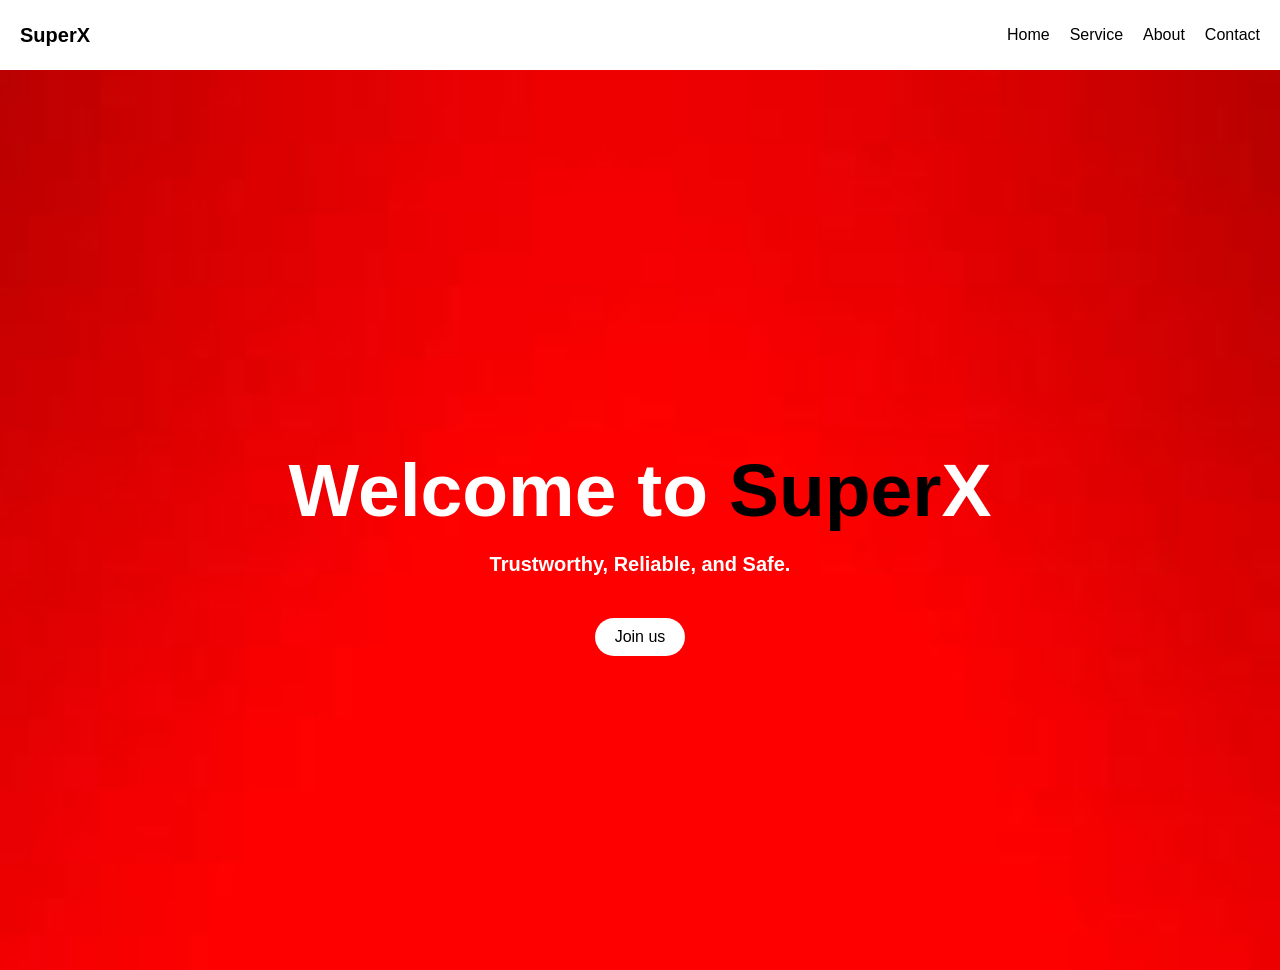
<file: navbar.html>
<!-- <!DOCTYPE html>
<html lang="en">
<head>
    <meta charset="UTF-8">
    <meta name="viewport" content="width=device-width, initial-scale=1.0">
    <title>My Navbar</title>
    <link rel="stylesheet" href="style.css">
</head>
<body>
    <nav class="navbar">
        <div class="logo">My Site</div>
        <ul class="links">
            <li><a href="#"> Home</a></li>
            <li><a href="#"> About</a></li>
            <li><a href="#"> Service</a></li>
            <li><a href="#"> Contact</a></li>
        </ul>
        <div class="Menu">|||</div>
    </nav>
    <script src="script.js"></script>
</body>
</html> -->


<!DOCTYPE html>
<html lang="en">
<head>
    <meta charset="UTF-8">
    <meta name="viewport" content="width=device-width, initial-scale=1.0">
    <title>My Site</title>
    <link rel="stylesheet" href="style.css">
</head>
<body>
    <nav class="navbar">
        <div class="logo">Super<b font-size="25px">X</b></div>
        <ul class="nav-links">
            <li><a href="#">Home</a></li>
            <li><a href="#">Service</a></li>
            <li><a href="#">About</a></li>
            <li><a href="#">Contact</a></li>
        </ul>
        <div class="menu">|||</div>
    </nav>

    <section class="hero">
        <div class="content">
            <h1>Welcome to <b class="b1">Super<b class="b2" font-size="25px">X</b></b></h1>
            <p>Trustworthy, Reliable, and Safe.</p>
            <button>Join us</button>
        </div>
    </section>
    <script src="script.js"></script>
</body>
</html>
</file>
<file: style.css>
/* body {
    margin:0;
    font-family: Arial, Helvetica, sans-serif;
}

.navbar{
    display:flex;
    justify-content:space-between;
    align-items: center;
    background-color: #006039;
    padding: 15px 30px;
    color:aliceblue;
}

.logo{
    font-size: 20px;
    font-weight:bold;
}

.links{
    list-style:none;
    display: flex;
    gap:20px;
}

.navbar li a{
    text-decoration: none;
    color:white;
    font-size: 16px;
    transition: 0.3s;
    cursor: pointer;
}

.navbar li a:hover {
    color: #f6b934;
}

.Menu{
    display: none;
    font-size: 24px;
    cursor: pointer;
}

@media (max-width: 768px){

    .links{
        display: none;
        flex-direction:column;
        background-color: #006039;
        position: absolute;
        top: 40px;
        right:0;
        width:200px;
        padding:10px;
    }

    .links.active{
        display:flex;
    }

    .Menu{
        display: block;
    }
} */

body{
    font-family: Arial, Helvetica, sans-serif;
    margin:0;
}

.navbar{
    display:flex;
    justify-content: space-between;
    align-items: center;
    background-color: rgb(255, 255, 255);
    color: rgb(0, 0, 0);
    padding: 10px 20px;
}

.logo{
    font-size: 20px;
    font-weight: bold;
}

.nav-links{
    list-style: none;
    display: flex;
    gap: 20px;
}

.nav-links li a{
    color: rgb(0, 0, 0);
    text-decoration: none;
    transition: 0.8s;
}

.nav-links li a:hover{
    text-shadow: 0px 6px 8px rgba(246, 0, 0, 0.7);
}

.menu{
    cursor: pointer;
    font-size: 20px;
    display: none;
}

.hero{
    height: 100vh;
    background-image: url("red.jpg");
    background-size: cover;
    background-position: center;
    font-size: 50px;
    display: flex;
    justify-content: center;
    align-items: center;
    color: rgb(255, 255, 255);
    text-align: center;
    font-weight: bold;
    position:relative;
}

/* .hero::before{
    content:"";
    position:absolute;
    top: 0;
    left:0;
    width:100%;
    height: 100%;
    background: rgba(0,0,0,0.5);
}

.content{
    position: relative;
    z-index: 1;
} */

.b1{
    color:black;
}

.b2{
    color: white;
}

.hero h1{
    margin-bottom: 10px;
}

.hero p{
    font-size: 20px;
    margin-bottom: 20px;
}

.hero button{
    padding:10px 20px;
    border: none;
    background-color: rgb(255, 255, 255);
    color: black;
    font-size:16px;
    cursor: pointer;
    transition: 0.3s;
    border-radius: 20px;
}

.hero button:hover{
    background-color: rgb(27, 26, 26);
    color: white;
    box-shadow: 0px 6px 8px rgba(24, 23, 23, 0.7);
}


@media (max-width: 768px){

    .nav-links{
        flex-direction: column;
        background-color: brown;
        position: absolute;
        top:20px;
        padding: 10px;
        right:0;
        width:200px;
        display: none;
    }

    .nav-links.active{
        display:flex;
    }

    .menu{
        display: block;
    }
}
</file>
